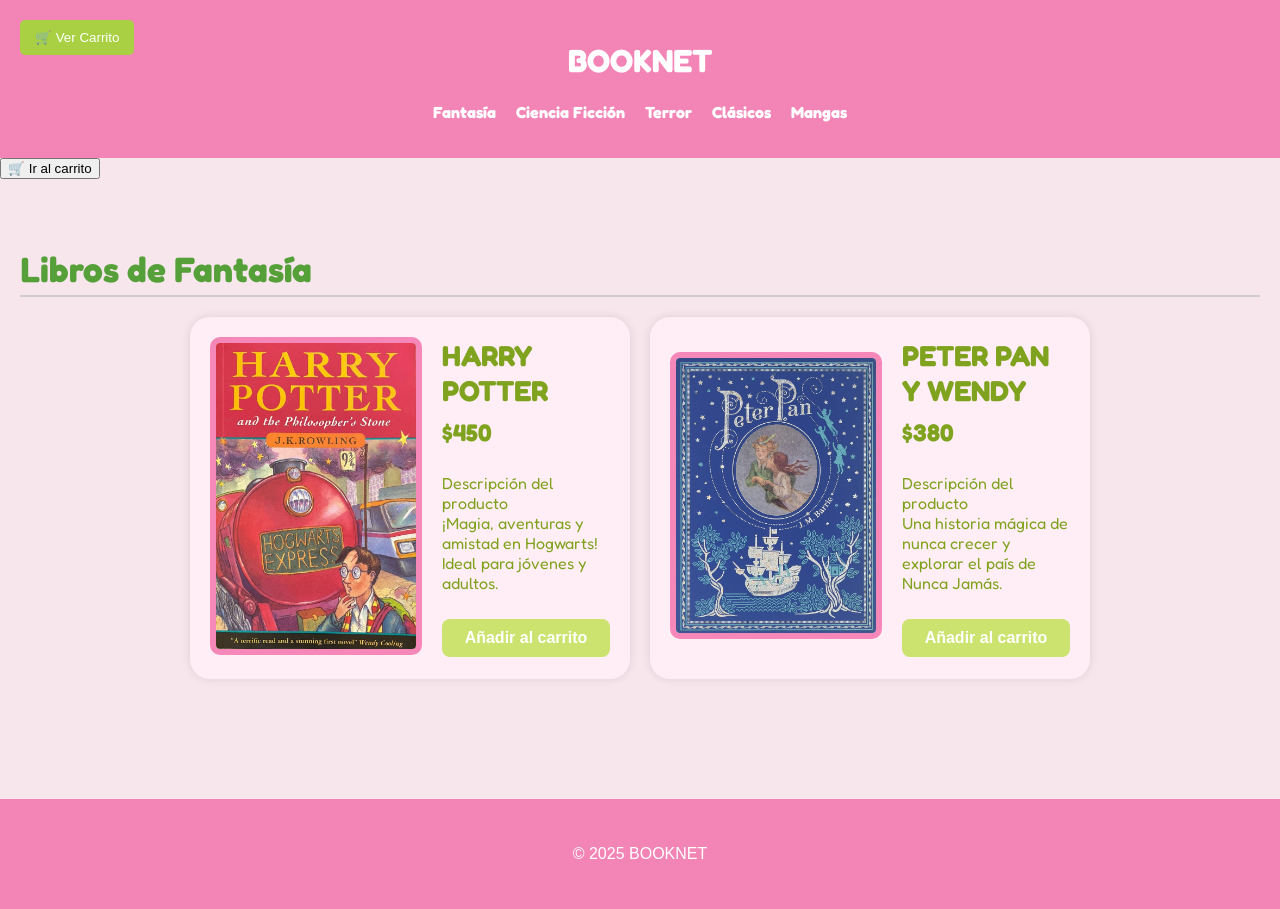
<file: index.html>
<!DOCTYPE html>
<html lang="es">
<head>
  <link href="https://fonts.googleapis.com/css2?family=Fredoka:wght@600;700&display=swap" rel="stylesheet">
  <meta charset="UTF-8">
  <meta name="viewport" content="width=device-width, initial-scale=1.0">
  <title>BOOKNET - Librero</title>
  <link rel="stylesheet" href="style.css">
  
</head>
<body>
  <body style="background-color: #f7e6ec;">

  <header>
    <h1>BOOKNET</h1>
    <nav>
      <ul>
        <li><a href="#fantasia">Fantasía</a></li>
        <li><a href="#ciencia">Ciencia Ficción</a></li>
        <li><a href="#terror">Terror</a></li>
        <li><a href="#clasicos">Clásicos</a></li>
        <li><a href="#mangas">Mangas</a></li>
      </ul>
    </nav>
  </header>

  <button class="mostrar-carrito" onclick="toggleCarrito()">🛒 Ver Carrito</button>

  <button onclick="goToMain()">🛒 Ir al carrito</button>

  <script>
    function goToMain() {
      window.location.href = "carrito.html";
    }
  </script>
  <div class="carrito-container" id="carrito">
    <h3>Carrito</h3>
    <ul id="lista-carrito"></ul>
    <p><strong>Total: $<span id="total-carrito">0</span></strong></p>
  </div>

  <main>
    <section id="fantasia" class="categoria">
      <h2>Libros de Fantasía</h2>
    
      <div class="libros-row">
        
        <!-- Harry Potter -->
        <div class="libro-card">
          <div class="libro-imagen">
            <img src="harrypotter.jpg" alt="Harry Potter">
          </div>
          <div class="libro-info">
            <h3>HARRY POTTER</h3>
            <p class="precio">$450</p>
            <p class="descripcion">
              Descripción del producto <br>
              ¡Magia, aventuras y amistad en Hogwarts! Ideal para jóvenes y adultos.
            </p>
            <button class="boton-carrito" onclick="agregarAlCarrito('Harry Potter', 450)">
              Añadir al carrito
            </button>
          </div>
        </div>
        <!-- Peter Pan y Wendy -->
        <!-- Peter Pan y Wendy -->
        <div class="libro-card">
          <div class="libro-imagen">
            <img src="peterpanywendy.jpg" alt="Peter Pan y Wendy">
          </div>
          <div class="libro-info">
            <h3>PETER PAN Y WENDY</h3>
            <p class="precio">$380</p>
            <p class="descripcion">
              Descripción del producto <br>
              Una historia mágica de nunca crecer y explorar el país de Nunca Jamás.
            </p>
            <button class="boton-carrito" onclick="agregarAlCarrito('Peter Pan y Wendy', 380)">
              Añadir al carrito
            </button>
          </div>
        </div>
    
      </div>
    </section>
    
  </main>

  <footer>
    <p>&copy; 2025 BOOKNET</p>
  </footer>

  <script src="script.js"></script>

</body>
</html>
</file>
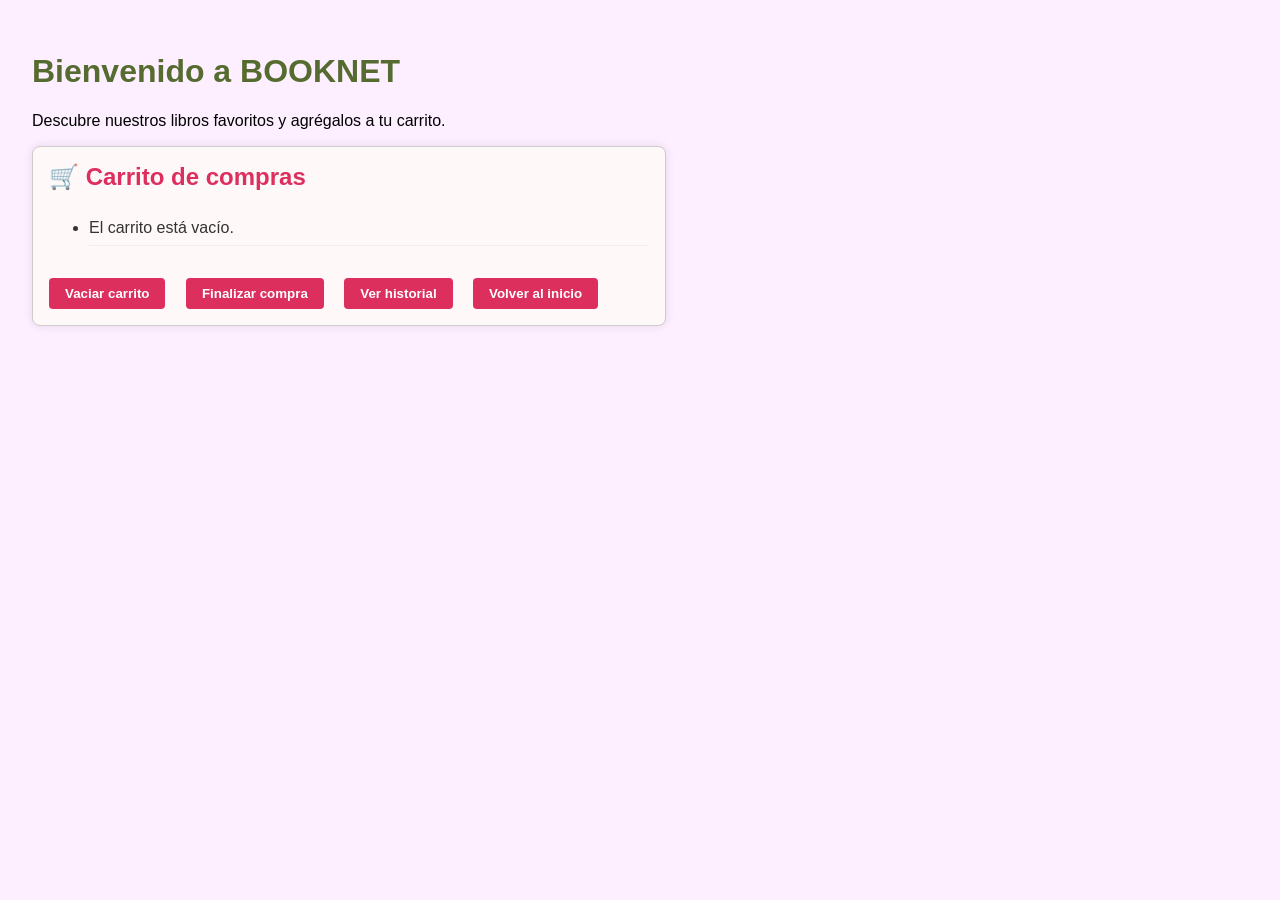
<file: carrito.html>
<!DOCTYPE html>
<html lang="es">
<head>
  <meta charset="UTF-8">
  <meta name="viewport" content="width=device-width, initial-scale=1.0">
  <title>BOOKNET - Página principal</title>
  <style>
    body {
      background-color: #fdefff;
      font-family: Arial, sans-serif;
      margin: 0;
      padding: 2rem;
    }

    h1 {
      color: #556b2f;
    }

    #carrito-contenido {
      background-color: #fff8f8;
      border: 1px solid #ccc;
      border-radius: 8px;
      padding: 1rem;
      max-width: 600px;
      box-shadow: 0 0 10px rgba(0, 0, 0, 0.1);
    }

    #carrito-contenido h2 {
      color: #dc2f5e;
      margin-top: 0;
    }

    #lista-carrito li {
      padding: 0.5rem 0;
      border-bottom: 1px solid #eee;
      color: #333;
    }

    #vaciar-carrito, #finalizar-compra, #ver-historial, #volver-inicio {
      margin-top: 1rem;
      padding: 0.5rem 1rem;
      background-color: #dc2f5e;
      color: white;
      border: none;
      border-radius: 4px;
      cursor: pointer;
      font-weight: bold;
      margin-right: 1rem;
    }

    #vaciar-carrito:hover, #finalizar-compra:hover, #ver-historial:hover, #volver-inicio:hover {
      background-color: #c22e50;
    }

    #saludo-usuario {
      font-weight: bold;
      color: #556b2f;
      margin-bottom: 1rem;
    }
  </style>
</head>
<body>
  <div id="saludo-usuario"></div>
  <h1>Bienvenido a BOOKNET </h1>
  <p>Descubre nuestros libros favoritos y agrégalos a tu carrito.</p>

  <div id="carrito-contenido">
    <h2>🛒 Carrito de compras</h2>
    <ul id="lista-carrito"></ul>
    <button id="vaciar-carrito" onclick="vaciarCarrito()">Vaciar carrito</button>
    <button id="finalizar-compra" onclick="finalizarCompra()">Finalizar compra</button>
    <button id="ver-historial" onclick="window.location.href='hisotrialdepedidos.html'">Ver historial</button>
    <button id="volver-inicio" onclick="window.location.href='index.html'">Volver al inicio</button>
  </div>

  <script>
    function mostrarCarrito() {
      const carrito = JSON.parse(localStorage.getItem("carrito")) || [];
      const lista = document.getElementById("lista-carrito");
      lista.innerHTML = "";

      if (carrito.length === 0) {
        const vacio = document.createElement("li");
        vacio.textContent = "El carrito está vacío.";
        lista.appendChild(vacio);
        return;
      }

      carrito.forEach((producto) => {
        const item = document.createElement("li");
        item.textContent = `${producto.nombre} - $${producto.precio.toFixed(2)} MXN`;
        lista.appendChild(item);
      });
    }

    function vaciarCarrito() {
      localStorage.removeItem("carrito");
      mostrarCarrito();
    }

    function finalizarCompra() {
      const carrito = JSON.parse(localStorage.getItem("carrito")) || [];
      if (carrito.length === 0) {
        alert("Tu carrito está vacío.");
        return;
      }

      let historial = JSON.parse(localStorage.getItem("historialPedidos")) || [];
      historial.push(carrito);
      localStorage.setItem("historialPedidos", JSON.stringify(historial));

      alert("¡Compra finalizada! Gracias por tu pedido.");
      localStorage.removeItem("carrito");
      mostrarCarrito();
    }

    function mostrarSaludoUsuario() {
      const usuario = JSON.parse(localStorage.getItem("usuarioRegistrado"));
      if (usuario && usuario.nombre) {
        const saludo = document.getElementById("saludo-usuario");
        saludo.textContent = `Hola, ${usuario.nombre}! 👋`;
      }
    }

    window.onload = function () {
      mostrarSaludoUsuario();
      mostrarCarrito();
    };
  </script>
</body>
</html>
</file>
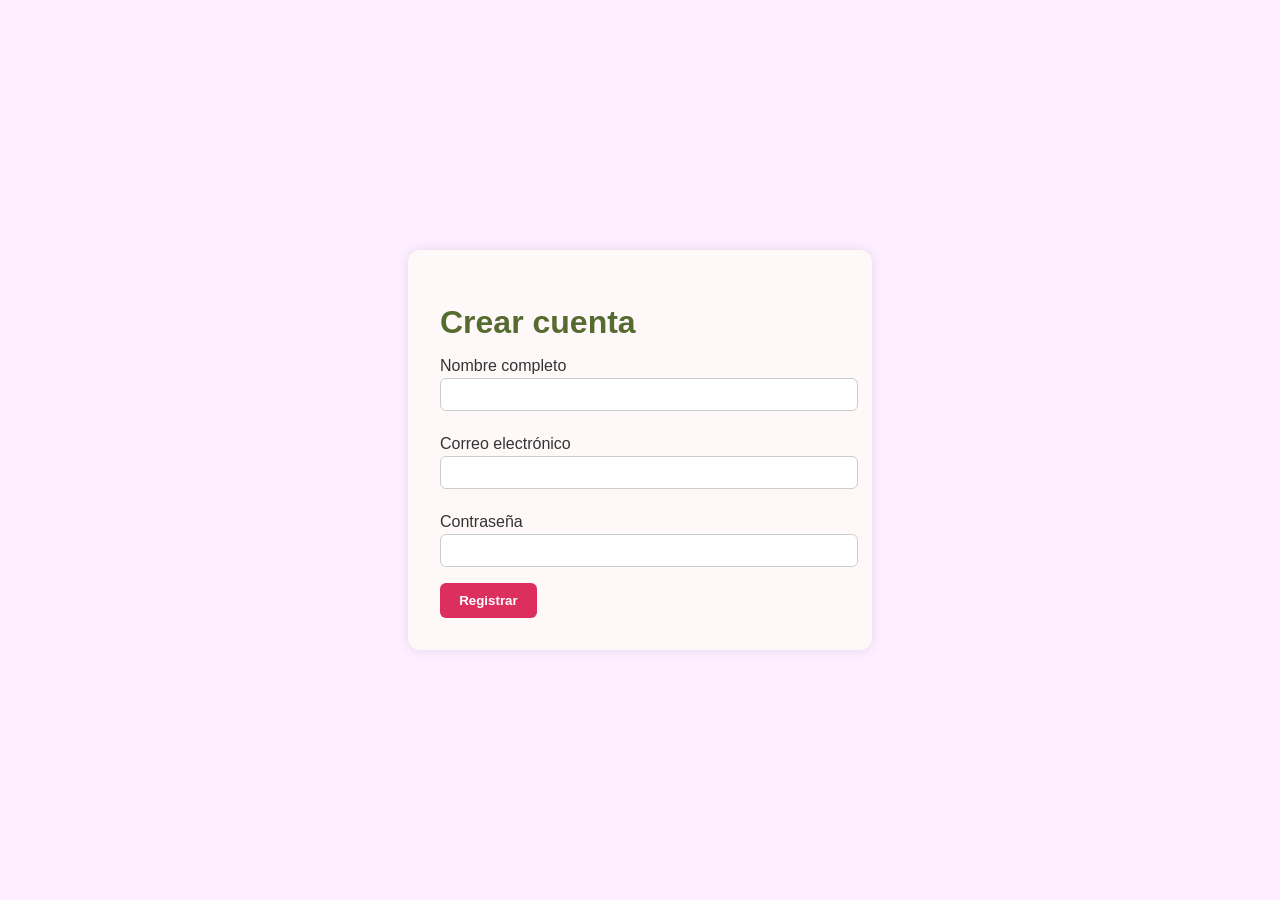
<file: crearcuenta.html>
<!DOCTYPE html>
<html lang="es">
<head>
  <meta charset="UTF-8">
  <meta name="viewport" content="width=device-width, initial-scale=1.0">
  <title>Crear cuenta - BOOKNET</title>
  <style>
    body {
      background-color: #fdefff;
      font-family: Arial, sans-serif;
      display: flex;
      flex-direction: column;
      align-items: center;
      justify-content: center;
      height: 100vh;
      margin: 0;
    }

    .form-container {
      background-color: #fff8f8;
      padding: 2rem;
      border-radius: 12px;
      box-shadow: 0 0 12px rgba(0, 0, 0, 0.1);
      max-width: 400px;
      width: 100%;
    }

    h1 {
      color: #556b2f;
      margin-bottom: 1rem;
    }

    label {
      display: block;
      margin: 0.5rem 0 0.2rem;
      color: #333;
    }

    input {
      width: 100%;
      padding: 0.5rem;
      border: 1px solid #ccc;
      border-radius: 6px;
      margin-bottom: 1rem;
    }

    button {
      background-color: #dc2f5e;
      color: white;
      padding: 0.6rem 1.2rem;
      border: none;
      border-radius: 6px;
      cursor: pointer;
      font-weight: bold;
    }

    button:hover {
      background-color: #c22e50;
    }
  </style>
</head>
<body>
  <div class="form-container">
    <h1>Crear cuenta</h1>
    <form onsubmit="crearCuenta(event)">
      <label for="nombre">Nombre completo</label>
      <input type="text" id="nombre" required />

      <label for="email">Correo electrónico</label>
      <input type="email" id="email" required />

      <label for="password">Contraseña</label>
      <input type="password" id="password" required />

      <button type="submit">Registrar</button>
    </form>
  </div>

  <script>
    function crearCuenta(event) {
      event.preventDefault();
      const nombre = document.getElementById("nombre").value;
      const email = document.getElementById("email").value;
      const password = document.getElementById("password").value;

     
      alert(`¡Gracias por registrarte, ${nombre}!`);

      
      window.location.href = "index.html";
    }
  </script>
</body>
</html>
</file>
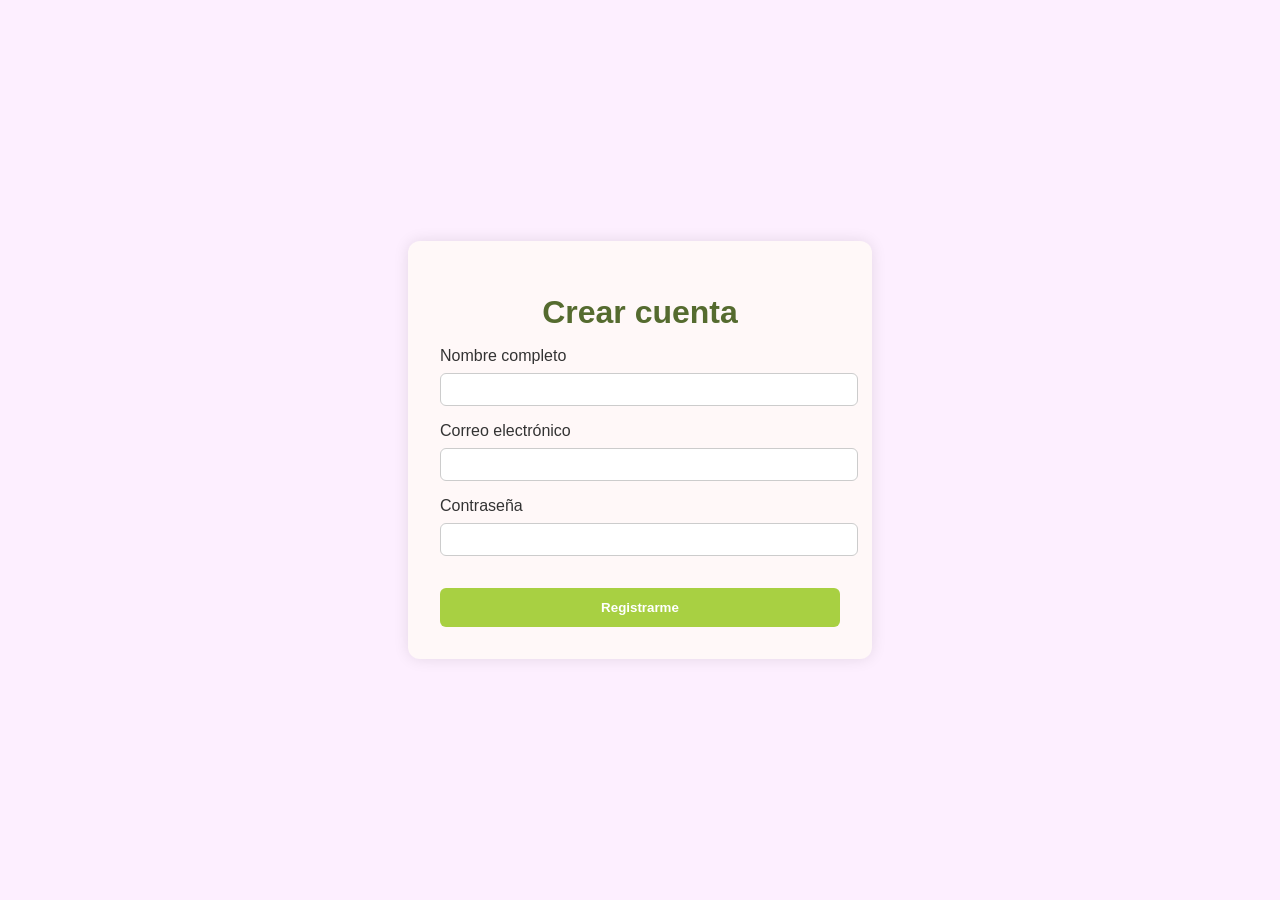
<file: iniciosesion.html>
<!DOCTYPE html>
<html lang="es">
<head>
  <meta charset="UTF-8">
  <meta name="viewport" content="width=device-width, initial-scale=1.0">
  <title>Crear cuenta | BOOKNET</title>
  <style>
    body {
      background-color: #fdefff;
      font-family: Arial, sans-serif;
      display: flex;
      justify-content: center;
      align-items: center;
      height: 100vh;
      margin: 0;
    }

    .form-container {
      background-color: #fff8f8;
      padding: 2rem;
      border-radius: 12px;
      box-shadow: 0 0 15px rgba(0, 0, 0, 0.1);
      max-width: 400px;
      width: 100%;
    }

    h1 {
      color: #556b2f;
      text-align: center;
      margin-bottom: 1rem;
    }

    label {
      display: block;
      margin-top: 1rem;
      color: #333;
    }

    input {
      width: 100%;
      padding: 0.5rem;
      margin-top: 0.5rem;
      border: 1px solid #ccc;
      border-radius: 6px;
    }

    button {
      width: 100%;
      padding: 0.75rem;
      margin-top: 2rem;
      background-color: #a8d042;
      color: white;
      border: none;
      border-radius: 6px;
      font-weight: bold;
      cursor: pointer;
      transition: background-color 0.3s ease;
    }

    button:hover {
      background-color: #8ab435;
    }
  </style>
</head>
<body>
  <div class="form-container">
    <h1>Crear cuenta</h1>
    <form onsubmit="crearCuenta(event)">
      <label for="nombre">Nombre completo</label>
      <input type="text" id="nombre" required />

      <label for="email">Correo electrónico</label>
      <input type="email" id="email" required />

      <label for="password">Contraseña</label>
      <input type="password" id="password" required />

      <button type="submit">Registrarme</button>
    </form>
  </div>

  <script>
    function crearCuenta(event) {
      event.preventDefault();
     
      window.location.href = "confirmacion-registro.html";
    }
  </script>
</body>
</html>
</file>
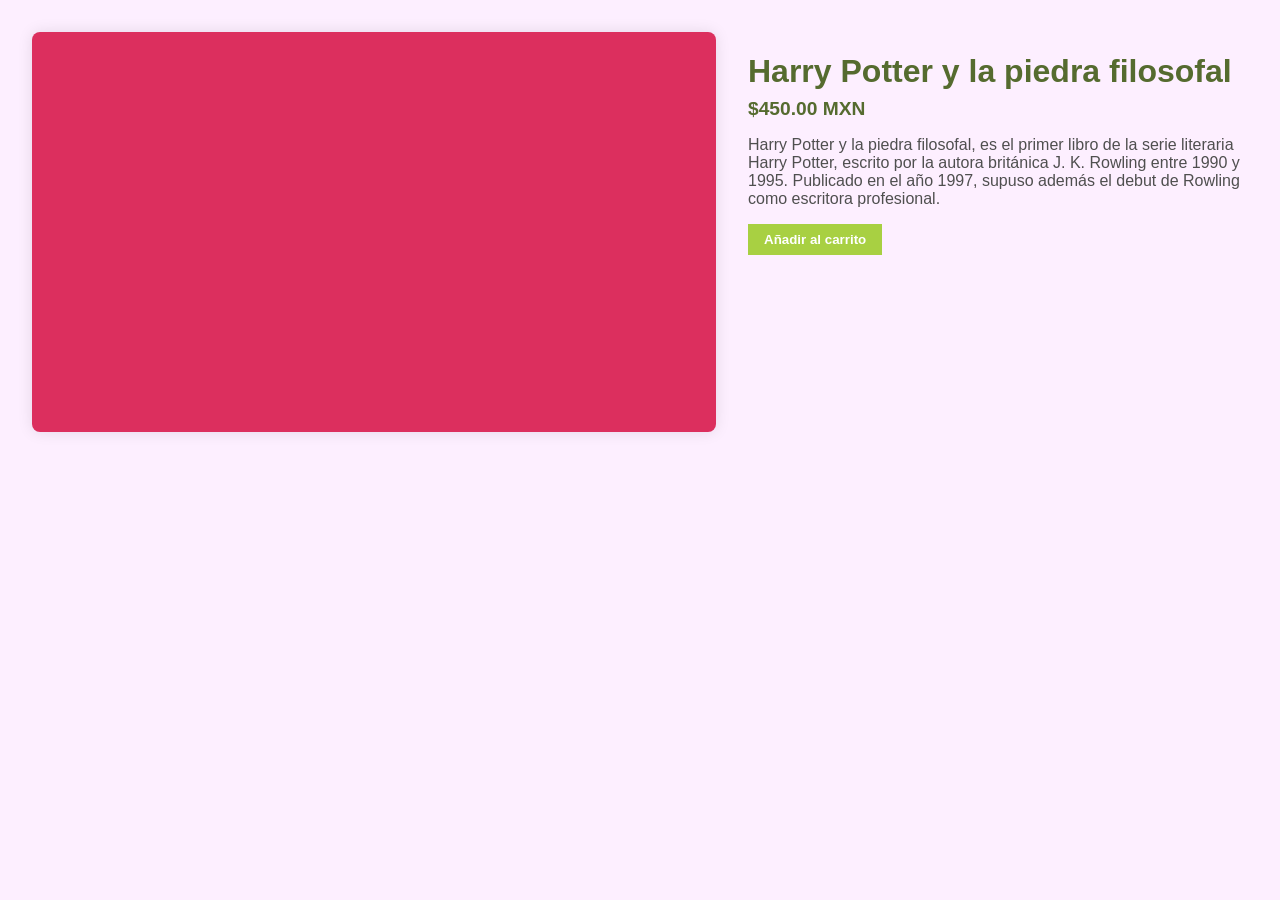
<file: libros.html>
<!DOCTYPE html>
<html lang="es">
<head>
  <meta charset="UTF-8" />
  <meta name="viewport" content="width=device-width, initial-scale=1.0" />
  <title>Detalle - Harry Potter | BOOKNET</title>
  <style>
    body {
      background-color: #fdefff;
      font-family: Arial, sans-serif;
      margin: 0;
      padding: 2rem;
    }

    .producto-container {
      display: flex;
      gap: 2rem;
      align-items: flex-start;
    }

    .producto-imagen {
      width: 1900px;
      height: 400px;
      background-color: #dc2f5e;
      background-size: cover;
      background-position: center;
      border-radius: 8px;
      box-shadow: 0 0 15px rgba(0, 0, 0, 0.1);
    }

    .producto-detalle {
      max-width: 500px;
    }

    .producto-detalle h1 {
      color: #556b2f;
      margin-bottom: 0.5rem;
    }

    .producto-detalle .precio {
      font-weight: bold;
      font-size: 1.2rem;
      color: #556b2f;
      margin-bottom: 1rem;
    }

    .producto-detalle p {
      color: #4f4f4f;
      margin-bottom: 1rem;
    }

    .btn-carrito {
      padding: 0.5rem 1rem;
      background-color: #a8d042;
      color: white;
      font-weight: bold;
      border: none;
      cursor: pointer;
      transition: background-color 0.3s ease;
    }

    .btn-carrito:hover {
      background-color: #8ab435;
    }
  </style>
</head>
<body>
  <div class="producto-container">
    <div
      class="producto-imagen"
      style="background-image: url('https://m.media-amazon.com/images/I/81q77Q39nEL._AC_UF894,1000_QL80_.jpg');"
    ></div>
    <div class="producto-detalle">
      <h1>Harry Potter y la piedra filosofal</h1>
      <div class="precio">$450.00 MXN</div>
      <p>
        Harry Potter y la piedra filosofal, es el primer libro de la serie literaria Harry Potter, escrito por la autora británica J. K. Rowling entre 1990 y 1995. Publicado en el año 1997, supuso además el debut de Rowling como escritora profesional. 
      </p>
      <button class="btn-carrito" onclick="agregarAlCarrito()">Añadir al carrito</button>
    </div>
  </div>

  <script>
    function agregarAlCarrito() {
      const producto = {
        nombre: "Harry Potter y la piedra filosofal",
        precio: 299.00
      };

      let carrito = JSON.parse(localStorage.getItem("carrito")) || [];
      carrito.push(producto);
      localStorage.setItem("carrito", JSON.stringify(carrito));

      alert("'" + producto.nombre + "' se ha añadido al carrito.");
    }
  </script>
</body>
</html>
</file>
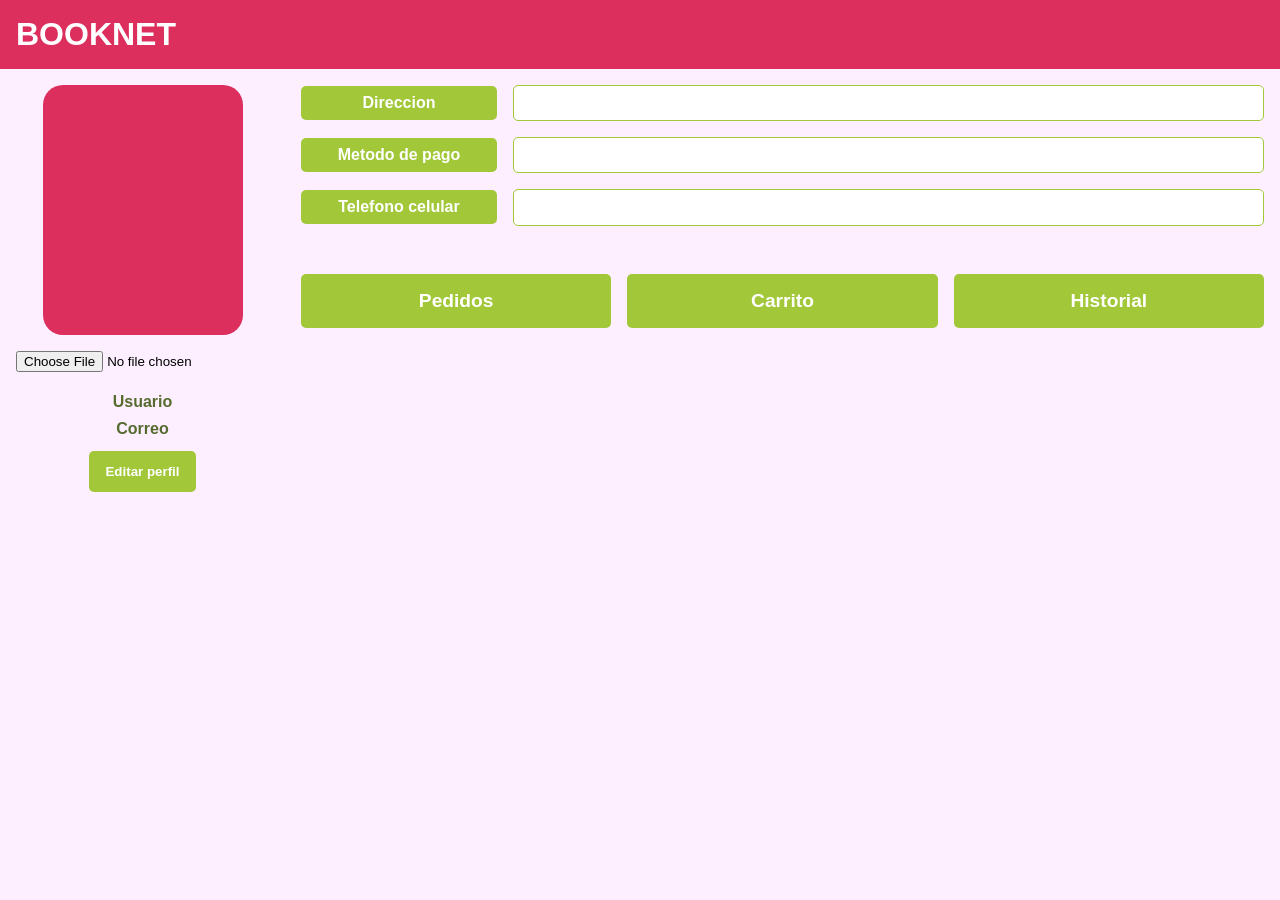
<file: perfil.html>
<!DOCTYPE html>
<html lang="es">
<head>
  <meta charset="UTF-8" />
  <meta name="viewport" content="width=device-width, initial-scale=1.0"/>
  <title>BOOKNET - Perfil</title>
  <style>
    body {
      background-color: #fdefff;
      font-family: 'Fredoka', sans-serif;
      margin: 0;
      padding: 0;
    }

    header {
      background-color: #dc2f5e;
      padding: 1rem;
      display: flex;
      align-items: center;
      justify-content: space-between;
      color: white;
      font-weight: bold;
      font-size: 1.5rem;
    }

    header .logo {
      font-family: 'Fredoka', sans-serif;
      font-size: 2rem;
      color: white;
    }

    .perfil-container {
      display: flex;
      flex-direction: row;
      padding: 1rem;
    }

    .perfil-izquierda {
      display: flex;
      flex-direction: column;
      align-items: center;
      margin-right: 2rem;
    }

    .perfil-izquierda .foto {
      width: 200px;
      height: 250px;
      background-color: #dc2f5e;
      border-radius: 20px;
      margin-bottom: 1rem;
      background-size: cover;
      background-position: center;
    }

    .perfil-izquierda input[type="file"] {
      margin-bottom: 1rem;
    }

    .perfil-izquierda p {
      font-weight: bold;
      color: #556b2f;
      margin: 0.3rem;
    }

    .perfil-izquierda button {
      margin-top: 0.5rem;
      background-color: #a2c83a;
      color: white;
      border: none;
      border-radius: 5px;
      padding: 0.8rem 1rem;
      font-weight: bold;
      cursor: pointer;
    }

    .perfil-derecha {
      flex: 1;
      display: flex;
      flex-direction: column;
      gap: 1rem;
    }

    .campo {
      display: flex;
      flex-direction: row;
      align-items: center;
    }

    .campo label {
      width: 180px;
      background-color: #a2c83a;
      color: white;
      font-weight: bold;
      padding: 0.5rem;
      border-radius: 5px;
      margin-right: 1rem;
      min-width: 160px;
      text-align: center;
    }

    .campo input {
      flex: 1;
      padding: 0.6rem;
      border: 1px solid #a2c83a;
      border-radius: 5px;
      font-family: 'Fredoka', sans-serif;
    }

    .botones {
      display: flex;
      gap: 1rem;
      margin-top: 2rem;
    }

    .botones button {
      background-color: #a2c83a;
      color: white;
      border: none;
      border-radius: 5px;
      padding: 1rem;
      font-size: 1.2rem;
      font-weight: bold;
      flex: 1;
      cursor: pointer;
    }

    .botones button:hover {
      background-color: #8fb732;
    }
  </style>
</head>
<body>
  <header>
    <div class="logo">BOOKNET</div>
  </header>

  <div class="perfil-container">
    <div class="perfil-izquierda">
      <div class="foto" id="fotoPerfil"></div>
      <input type="file" accept="image/*" onchange="subirFoto(event)">
      <p id="nombreUsuario">user</p>
      <p id="correoUsuario">correo</p>
      <button onclick="guardarPerfil()">Editar perfil</button>
    </div>

    <div class="perfil-derecha">
      <div class="campo">
        <label>Direccion</label>
        <input id="inputDireccion" type="text" />
      </div>
      <div class="campo">
        <label>Metodo de pago</label>
        <input id="inputPago" type="text" />
      </div>
      <div class="campo">
        <label>Telefono celular</label>
        <input id="inputTelefono" type="text" />
      </div>

      <div class="botones">
        <button onclick="window.location.href='mispedidos.html'">Pedidos</button>
        <button onclick="window.location.href='carrito.html'">Carrito</button>
        <button onclick="window.location.href='historial.html'">Historial</button>
      </div>
    </div>
  </div>

  <script>
    window.addEventListener('DOMContentLoaded', () => {
      const perfil = JSON.parse(localStorage.getItem('perfilUsuario')) || {};

      document.getElementById('nombreUsuario').textContent = perfil.usuario || 'Usuario';
      document.getElementById('correoUsuario').textContent = perfil.correo || 'Correo';
      document.getElementById('inputDireccion').value = perfil.direccion || '';
      document.getElementById('inputPago').value = perfil.metodoPago || '';
      document.getElementById('inputTelefono').value = perfil.telefono || '';

      if (perfil.foto) {
        document.getElementById('fotoPerfil').style.backgroundImage = `url('${perfil.foto}')`;
      }
    });

    function guardarPerfil() {
      const perfilActualizado = {
        usuario: document.getElementById('nombreUsuario').textContent,
        correo: document.getElementById('correoUsuario').textContent,
        direccion: document.getElementById('inputDireccion').value,
        metodoPago: document.getElementById('inputPago').value,
        telefono: document.getElementById('inputTelefono').value,
        foto: document.getElementById('fotoPerfil').style.backgroundImage.replace('url("', '').replace('")', '')
      };

      localStorage.setItem('perfilUsuario', JSON.stringify(perfilActualizado));
      alert('Perfil actualizado con éxito');
    }

    function subirFoto(event) {
      const reader = new FileReader();
      reader.onload = function(e) {
        const imagenBase64 = e.target.result;
        document.getElementById('fotoPerfil').style.backgroundImage = `url('${imagenBase64}')`;
      };
      reader.readAsDataURL(event.target.files[0]);
    }
  </script>
</body>
</html>
</file>
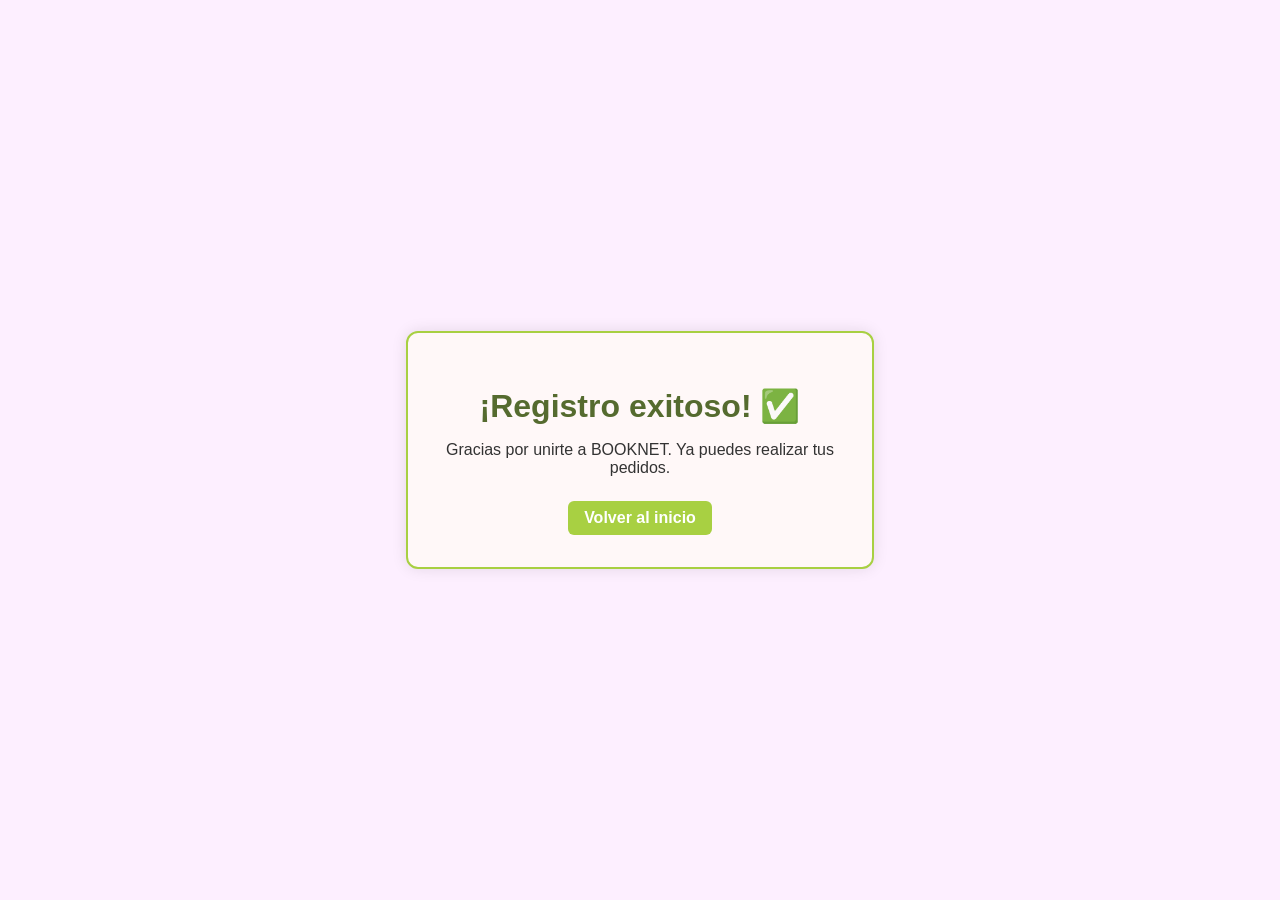
<file: registro.html>
<!DOCTYPE html>
<html lang="es">
<head>
  <meta charset="UTF-8">
  <meta name="viewport" content="width=device-width, initial-scale=1.0">
  <title>Registro exitoso | BOOKNET</title>
  <style>
    body {
      background-color: #fdefff;
      font-family: Arial, sans-serif;
      display: flex;
      justify-content: center;
      align-items: center;
      height: 100vh;
      margin: 0;
    }

    .mensaje-container {
      background-color: #fff8f8;
      border: 2px solid #a8d042;
      padding: 2rem;
      border-radius: 12px;
      box-shadow: 0 0 15px rgba(0, 0, 0, 0.1);
      text-align: center;
      max-width: 400px;
    }

    h1 {
      color: #556b2f;
      margin-bottom: 1rem;
    }

    p {
      color: #333;
      margin-bottom: 1.5rem;
    }

    a {
      display: inline-block;
      padding: 0.5rem 1rem;
      background-color: #a8d042;
      color: white;
      text-decoration: none;
      border-radius: 6px;
      font-weight: bold;
      transition: background-color 0.3s ease;
    }

    a:hover {
      background-color: #8ab435;
    }
  </style>
</head>
<body>
  <div class="mensaje-container">
    <h1>¡Registro exitoso! ✅</h1>
    <p>Gracias por unirte a BOOKNET. Ya puedes realizar tus pedidos.</p>
    <a href="index.html">Volver al inicio</a>
  </div>
</body>
</html>
</file>
<file: style.css>
body {
      font-family: 'Segoe UI', Tahoma, Geneva, Verdana, sans-serif;
      margin: 0;
      padding: 0;
      background-color: #f9f6f2;
      color: #f369a7c4;
    }

    header {
      font-family: 'Fredoka', sans-serif;
      background-color: #f369a7c4;
      color: #fff;
      padding: 20px;
      text-align: center;
    }

    nav ul {
      list-style: none;
      padding: 0;
      display: flex;
      justify-content: center;
      gap: 20px;
    }

    nav ul li a {
      color: #fff;
      text-decoration: none;
      font-weight: bold;
    }

    main {
      padding: 40px 20px;
    }

    .categoria {
      margin-bottom: 40px;
    }

    .categoria h2 {
      color: #56a039;
      border-bottom: 2px solid #ccc;
      padding-bottom: 5px;
      margin-bottom: 20px;
    }

    .libro {
      background-color: #fff;
      padding: 20px;
      border: 1px solid #ddd;
      border-radius: 8px;
      box-shadow: 0 2px 5px rgba(0,0,0,0.1);
      max-width: 300px;
    }

    .libro h3 {
      margin-top: 0;
    }

    .libro button {
      background-color: #a8d042;
      color: white;
      border: none;
      padding: 10px 15px;
      margin-top: 10px;
      cursor: pointer;
      border-radius: 4px;
      transition: background-color 0.3s;
    }

    .libro button:hover {
      background-color: #444;
    }

    .carrito-container {
        position: fixed;
        top: 20px;
        right: 20px;
        background-color: #fdefff;
        border: 1px solid #ccc;
        padding: 15px;
        border-radius: 8px;
        box-shadow: 0 2px 8px rgba(0,0,0,0.2);
        max-width: 300px;
        display: none;
        z-index: 1000;
      }
  
      .carrito-container h3 {
        margin-top: 0;
      }
  
      .mostrar-carrito {
        position: fixed;
        top: 20px;
        left: 20px;
        background-color: #a8d042;
        color: white;
        padding: 10px 15px;
        border: none;
        border-radius: 5px;
        cursor: pointer;
        z-index: 1001;
      }
  
    footer {
      background-color: #f369a7c4;
      color: #fff;
      text-align: center;
      padding: 30px;
    }

    .libro-card {
      display: flex;
      background-color: #ffeef6;
      border-radius: 20px;
      padding: 20px;
      gap: 20px;
      box-shadow: 0 0 10px rgba(0,0,0,0.1);
      align-items: center;
      max-width: 800px;
      margin-bottom: 40px;
    }
    
    .libro-imagen img {
      width: 200px;
      border-radius: 10px;
      border: 6px solid #f369a7c4;
    }
    
    .libro-info {
      display: flex;
      flex-direction: column;
      gap: 10px;
    }
    
    .libro-info h3 {
      font-family: 'Fredoka', sans-serif;
      font-size: 1.8em;
      font-weight: bold;
      color: #80a31f;
      margin: 0;
    }
    
    .precio {
      font-family: 'Fredoka', sans-serif;
      font-size: 1.5em;
      font-weight: bold;
      color: #80a31f;
      margin: 0;
    }
    
    .descripcion {
      font-family: 'Fredoka', sans-serif;
      font-size: 1em;
      color: #80a31f;
    }
    
    .boton-carrito {
      background-color: #cce36f;
      color: white;
      font-weight: bold;
      padding: 10px 20px;
      border: none;
      border-radius: 8px;
      font-size: 1em;
      cursor: pointer;
      transition: background-color 0.3s;
    }
    
    .boton-carrito:hover {
      background-color: #b5cd5f;
    }
    
    .libros-row {
      display: flex;
      flex-wrap: wrap;
      gap: 20px;
      justify-content: center;
    }
    
    .libro-card {
      flex: 1 1 350px;
      max-width: 400px;
    }
    
    h2 {
      font-family: 'Fredoka', sans-serif;
      font-weight: 700;
      font-size: 2.2em;
      color: #b4d162; /* Optional: match the green tone from the image */
    }
</file>
